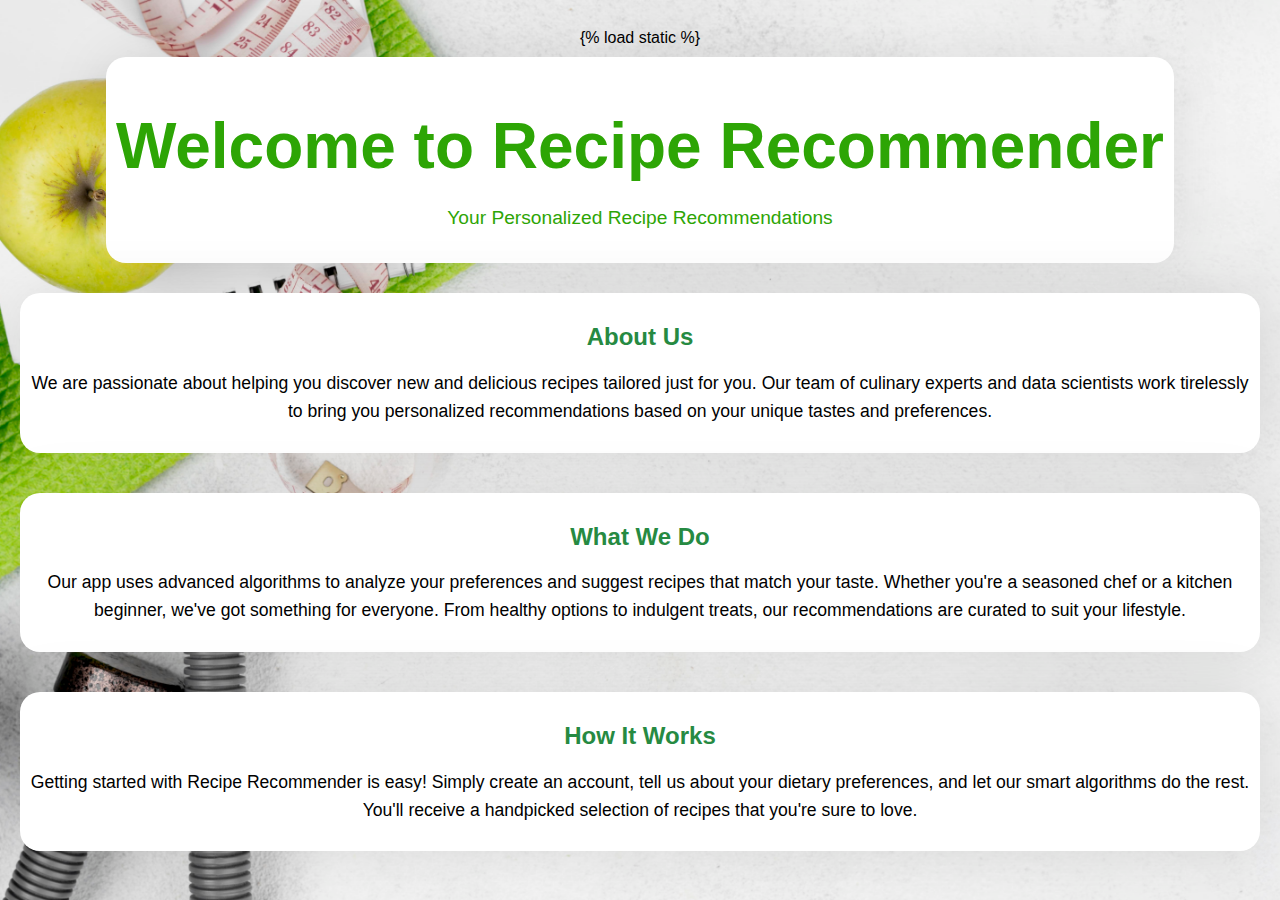
<file: index.html>
{% load static %}

<!DOCTYPE html>
<html lang="en">

<head>
    <meta charset="UTF-8">
    <meta name="viewport" content="width=device-width, initial-scale=1.0">
    <title>Welcome to Recipe Recommender</title>
    <link rel="stylesheet" href="style.css"> <!-- Add your CSS file path here -->
</head>

<body>
    <header class="fade-in-element grow-on-hover">
        <div class="box">
            <h1>Welcome to Recipe Recommender</h1>
            <p>Your Personalized Recipe Recommendations</p>
        </div>
    </header>

    <section class="fade-in-element">
        <div class="box grow-on-hover">
            <h2>About Us</h2>
            <p>We are passionate about helping you discover new and delicious recipes tailored just for you. Our team of culinary experts and data scientists work tirelessly to bring you personalized recommendations based on your unique tastes and preferences.</p>
        </div>
    </section>

    <section class="fade-in-element">
        <div class="box grow-on-hover">
            <h2>What We Do</h2>
            <p>Our app uses advanced algorithms to analyze your preferences and suggest recipes that match your taste. Whether you're a seasoned chef or a kitchen beginner, we've got something for everyone. From healthy options to indulgent treats, our recommendations are curated to suit your lifestyle.</p>
        </div>
    </section>

    <section class="fade-in-element">
        <div class="box grow-on-hover">
            <h2>How It Works</h2>
            <p>Getting started with Recipe Recommender is easy! Simply create an account, tell us about your dietary preferences, and let our smart algorithms do the rest. You'll receive a handpicked selection of recipes that you're sure to love.</p>
        </div>
    </section>
</body>

</html>
</file>
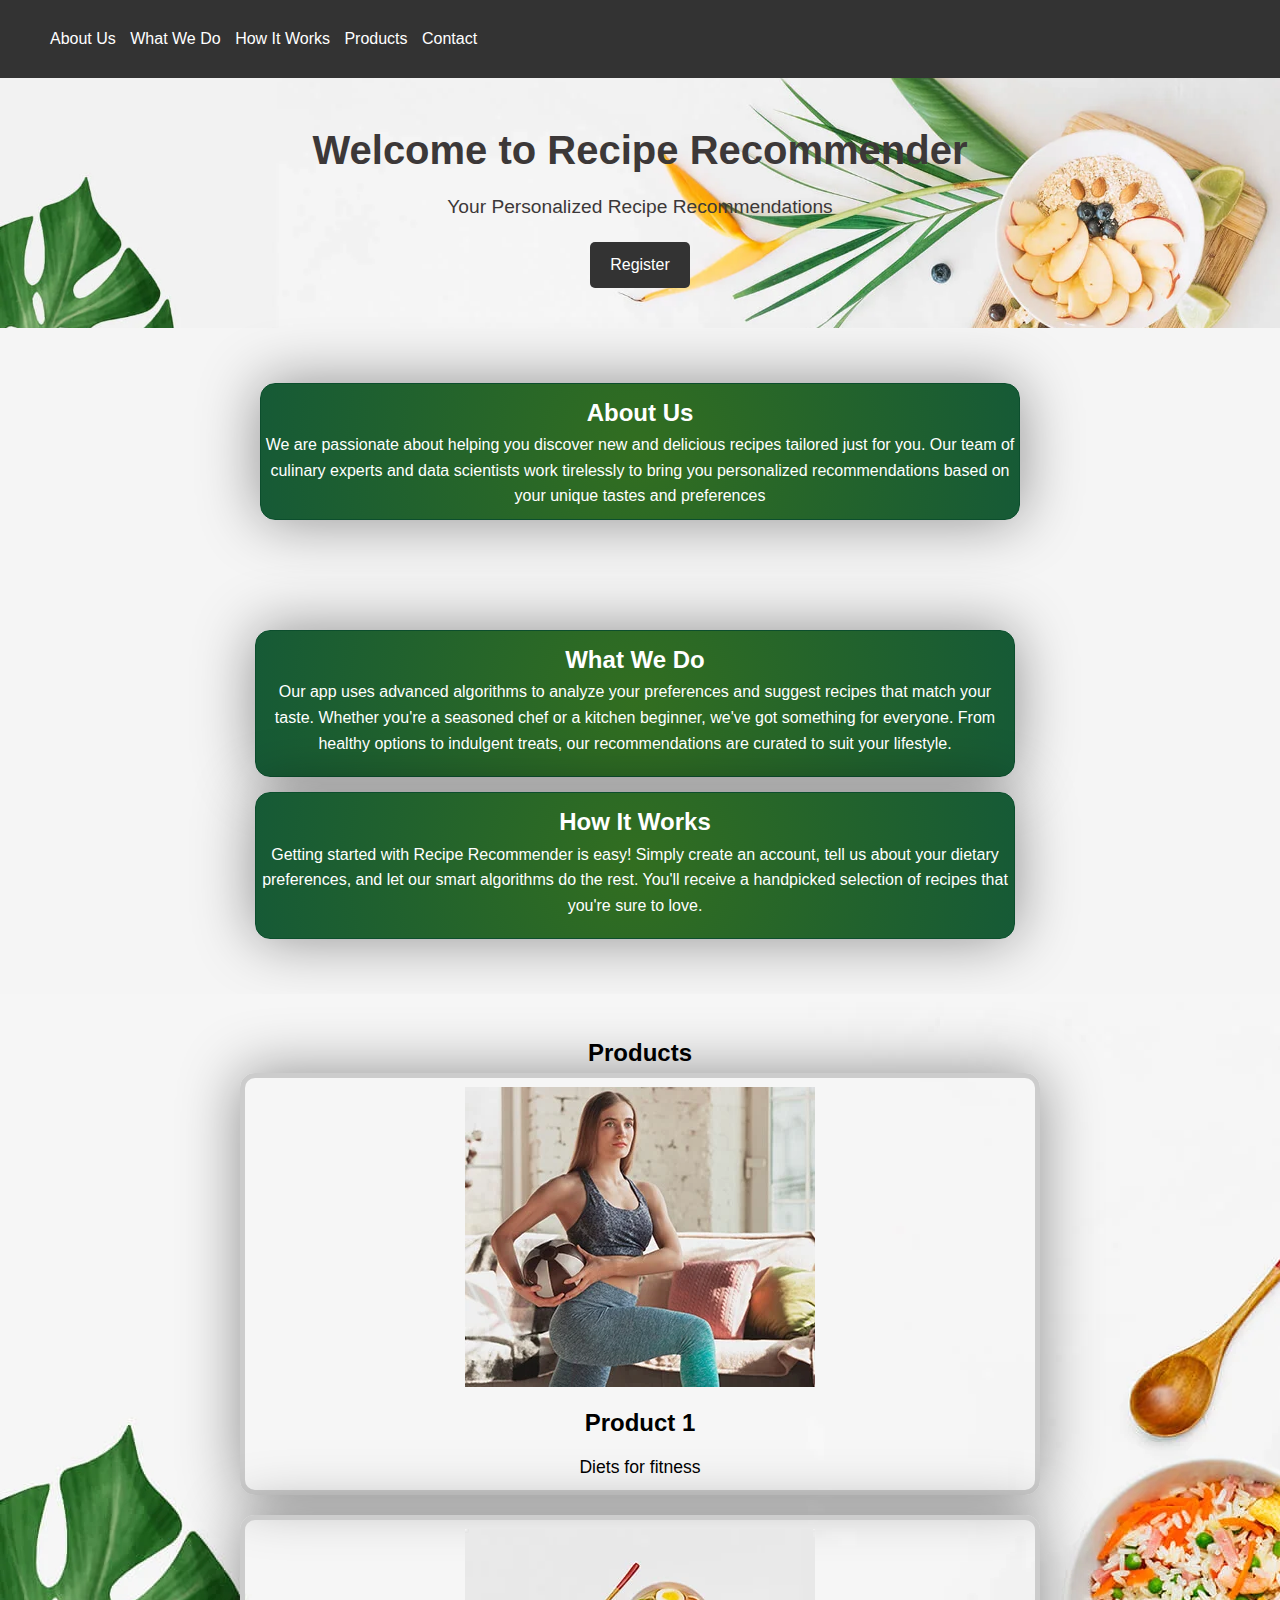
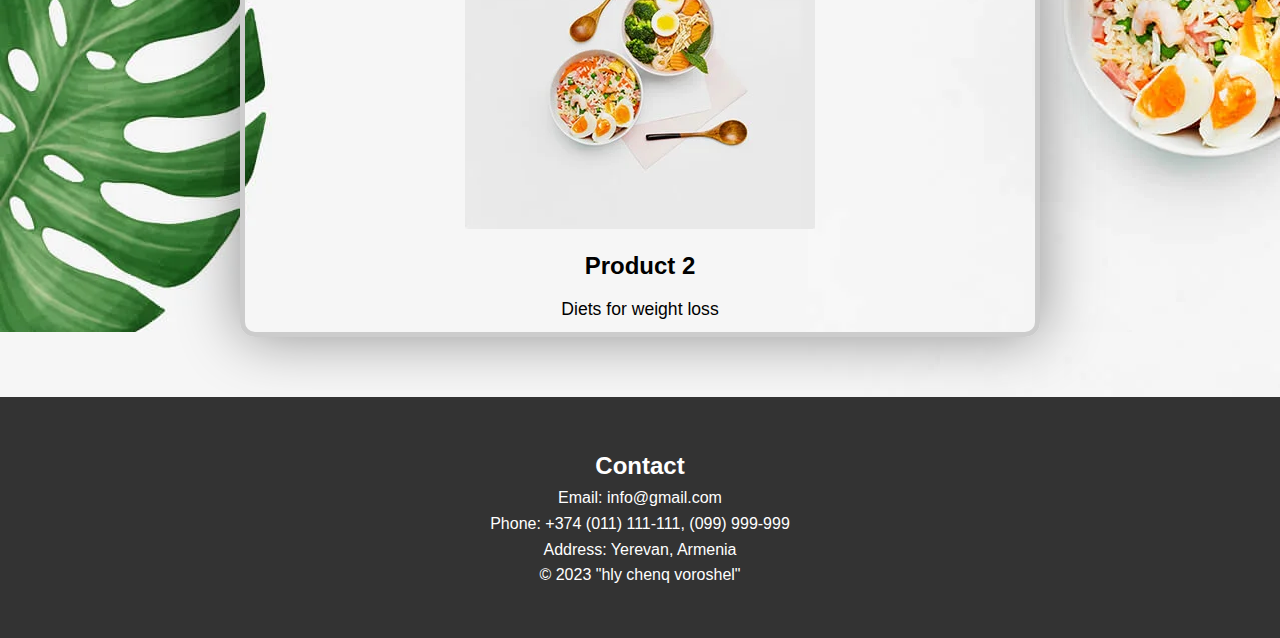
<file: hs.html>
<!DOCTYPE html>
<html lang="en">

<head>
    <meta charset="UTF-8">
    <meta name="viewport" content="width=device-width, initial-scale=1.0">
    <title>NutriCare Website</title>
    <link rel="stylesheet" href="styles.css"> 
</head>
<body>

<header>
    <nav>
        <ul>
            <li><a href="#about">About Us</a></li>
            <li><a href="#testimonials">What We Do</a></li>
            <li><a href="#testimonials">How It Works</a></li>
            <li><a href="#products">Products</a></li>
            <li><a href="#contact">Contact</a></li>
        </ul>
    </nav>
</header>

<section id="wlc">
    <div class="wlc-content">
        <h1>Welcome to Recipe Recommender</h1>
        <p>Your Personalized Recipe Recommendations</p>
        <a href="#about" class="btn">Register</a>
    </div>
</section>

<section id="about">
    <div class="about">
        <!-- <img src="shape-4.png" alt="Icon"> -->
        <h2>About Us</h2>
        <p>We are passionate about helping you discover new and delicious recipes tailored just for you. Our team of culinary experts and data scientists work tirelessly to bring you personalized recommendations based on your unique tastes and preferences</p>
    </div>
</section>

<section id="wwd">
    <div class="info">
        <div class="wwd">
            <h2>What We Do</h2>
            <p>Our app uses advanced algorithms to analyze your preferences and suggest recipes that match your taste. Whether you're a seasoned chef or a kitchen beginner, we've got something for everyone. From healthy options to indulgent treats, our recommendations are curated to suit your lifestyle.</p>
        </div>
        <div class="info">
            <div class="wwd">
                <h2>How It Works</h2>
                <p>Getting started with Recipe Recommender is easy! Simply create an account, tell us about your dietary preferences, and let our smart algorithms do the rest. You'll receive a handpicked selection of recipes that you're sure to love.</p>
            </div>
        </div>
    </div>
</section>


<section id="products">
    <div class="info">
        <h2>Products</h2>
        <div class="product">
            <img src="product1.jpg" alt="Product 1">
            <h3>Product 1</h3>
            <p>Diets for fitness</p>
        </div>
        <div class="product">
            <img src="product2.jpg" alt="Product 2">
            <h3>Product 2</h3>
            <p>Diets for weight loss</p>
        </div>
    </div>
</section>

<!-- <section id="contact">
    <div class="info">
        <h2>Contact</h2>
        <p>
            Email: info@gmail.com
            <br>
            Phone: +374 (011) 111-111, (099) 999-999
            <br>
            Address:  Yerevan, Armenia
        </p>
    </div>
</section> -->

<footer>
    <h2>Contact</h2>
        <p>
            Email: info@gmail.com
            <br>
            Phone: +374 (011) 111-111, (099) 999-999
            <br>
            Address:  Yerevan, Armenia
        </p>
    <p>&copy; 2023 "hly chenq voroshel"</p>
</footer>

</body>
</html>
</file>
<file: style.css>
/* recipe_recommender/static/css/style.css */

body {
    font-family: 'Arial', sans-serif;
    background-color: rgb(24, 106, 44);
    margin: 0;
}

header {
    background-color: rgba(86, 134, 97, 0);
    color: rgb(45, 165, 5);
    text-align: center;
    padding: 10px;
}

header h1 {
    font-size: 4em;
    margin-bottom: 20px;
}

header p {
    font-size: 1.2em;
}

section {
    margin: 20px;
}

h2 {
    color: rgb(38, 138, 66);
    font-size: 1.5em;
    margin-bottom: 10px;
}

p {
    font-size: 1.1em;
    line-height: 1.6;
}

a {
    color: rgb(18, 94, 43);
    text-decoration: none;
}

a:hover {
    text-decoration: underline;
}

button {
    background-color: rgb(60, 118, 54);
    color: #fff;
    padding: 10px 20px;
    border: none;
    border-radius: 4px;
    font-size: 1.1em;
    cursor: pointer;
}

button:hover {
    background-color: #555;
}

button {
    background-color: rgb(51, 51, 51);
    color: #fff;
    padding: 10px 20px;
    border: none;
    border-radius: 4px;
    font-size: 1.1em;
    cursor: pointer;
    transition: background-color 0.5s ease, transform 0.5s ease;
}

button:hover {
    background-color: #555;
    transform: scale(1.05);
}

/* New Animation */
@keyframes fade-in {
    from {
        opacity: 0;
    }
    to {
        opacity: 1;
    }
}

.fade-in-element {
    animation: fade-in 0.5s ease-in-out;
}

/* Add to your style.css */

.box {
    padding: 10px;
    background-color: #fff;
    border-radius: 20px;
    box-shadow: 0 0 60px rgba(0, 0, 0, 0.1);
}

.grow-on-hover:hover {
    transform: scale(1.01);
    transition: transform 0.3s ease;
}

body {
    font-family: 'Arial', sans-serif;
    background-color: #f8f8f8;
    margin: 0;
    display: flex;
    justify-content: center;
    align-items: center;
    height: 100vh;
    flex-direction: column;
    text-align: center;
}

.welcome-header {
    opacity: 0;
    transform: translateY(-50px);
    animation: fade-in 1s ease-in-out forwards, slide-up 1s ease-in-out forwards;
}

@keyframes fade-in {
    to {
        opacity: 1;
    }
}

@keyframes slide-up {
    to {
        transform: translateY(0);
    }
}

.main-content, footer {
    opacity: 0;
    transform: translateY(50px);
    animation: fade-in 1s ease-in-out forwards, slide-down 1s ease-in-out forwards;
}

@keyframes slide-down {
    to {
        transform: translateY(0);
    }
}

body {
    background-image: url('background.jpg');
    background-size: cover;
    background-repeat: no-repeat;
    background-position: center;
    background-attachment: fixed; /* Optional: Keeps background fixed while content scrolls */
    background-color: #f8f8f8; /* Optional: Add a background color */
}
</file>
<file: styles.css>
/* styles.css */

/* Reset some default styles */

body, h1, h2, h3, p {
    margin: 0;
    padding: 0;
}

body {
    font-family: Arial, sans-serif;
    line-height: 1.6;
    background:rgb(245, 245, 245);
}

header {
    background: #333;
    color: #fff;
    padding: 10px;
}

nav ul {
    list-style-type: none;
}

nav ul li {
    display: inline;
    margin-right: 10px;
}

nav ul li a {
    color: #fff;
    text-decoration: none;
}
nav ul li a:hover {
    text-decoration: underline;
}
section {
    padding: 40px 0;
    text-align: center;
}

#wlc {
    background: url('bg.jpg') no-repeat center center;
    background-size: cover;
    color: rgb(60, 56, 56);
}

#wlc .wlc-content {
    max-width: 800px;
    margin: 0 auto;
}

#wlc h1 {
    font-size: 2.5em;
    margin-bottom: 10px;
}

#wlc p {
    font-size: 1.2em;
    margin-bottom: 20px;
}

.btn {
    display: inline-block;
    padding: 10px 20px;
    background: #333;
    color: #fff;
    text-decoration: none;
    border-radius: 5px;
    transition: background 0.3s ease;
}

.btn:hover {
    background: #555;
}

#products {
    background: url('bg3.jpg');
}

.info {
    max-width: 800px;
    margin: 0 auto;
}

/* .icon-container {
    position: absolute;
    top: 10px; 
    left: 10px; 
} */

#about {
    text-align: center;
    padding: 40px 0;
}

.about:hover {
    transform: scale(1.05);
    background-color:rgb(50, 110, 32);
}

.about {
    color: #fff;
    display: inline-block;
    max-width: 750px;
    padding: 10px 4px;
    margin: 15px;
    border: 1px solid rgb(12, 78, 45);
    border-radius: 15px;
    box-shadow: 0 0 60px rgba(0, 0, 0, 0.42);
    background-color:rgb(22, 90, 54);
    background: radial-gradient(circle, rgb(50, 110, 32), rgb(22, 90, 54));
    transition-duration: 0.2s;
}

.wwd:hover {
    transform: scale(1.05);
    background-color:rgb(50, 110, 32);
}

.wwd {
    color: #fff;
    max-width: 750px;
    padding: 10px 4px;
    margin: 15px;
    border: 1px solid rgb(12, 78, 45);
    border-radius: 15px;
    background-color:rgb(22, 90, 54);
    background: radial-gradient(circle, rgb(50, 110, 32), rgb(22, 90, 54));
    transition-duration: 0.2s;
    box-shadow: 0 0 60px rgba(0, 0, 0, 0.42);
}

.wwd p {
    margin-bottom: 10px;
}

.product {
    margin-bottom: 20px;
    border: 5px solid #ccc;
    border-radius: 15px;
    transition-duration: 0.2s;
    padding: 9px;
    box-shadow: 0 0 60px rgba(0, 0, 0, 0.42);
}

.product img {
    max-width: 100%;
}

.product h3 {
    font-size: 1.5em;
    margin: 10px 0;
}

.product p {
    font-size: 1.1em;
}

.product:hover {
    transform: scale(1.05);
}

/* #contact p {
    width: 100%;
    padding: 10px;
    margin-bottom: 10px;
    border: 1px solid #ccc;
    border-radius: 15px;
} */

footer {
    background: rgb(51, 51, 51);
    color: #fff;
    text-align: center;
    padding: 50px;
}
</file>
